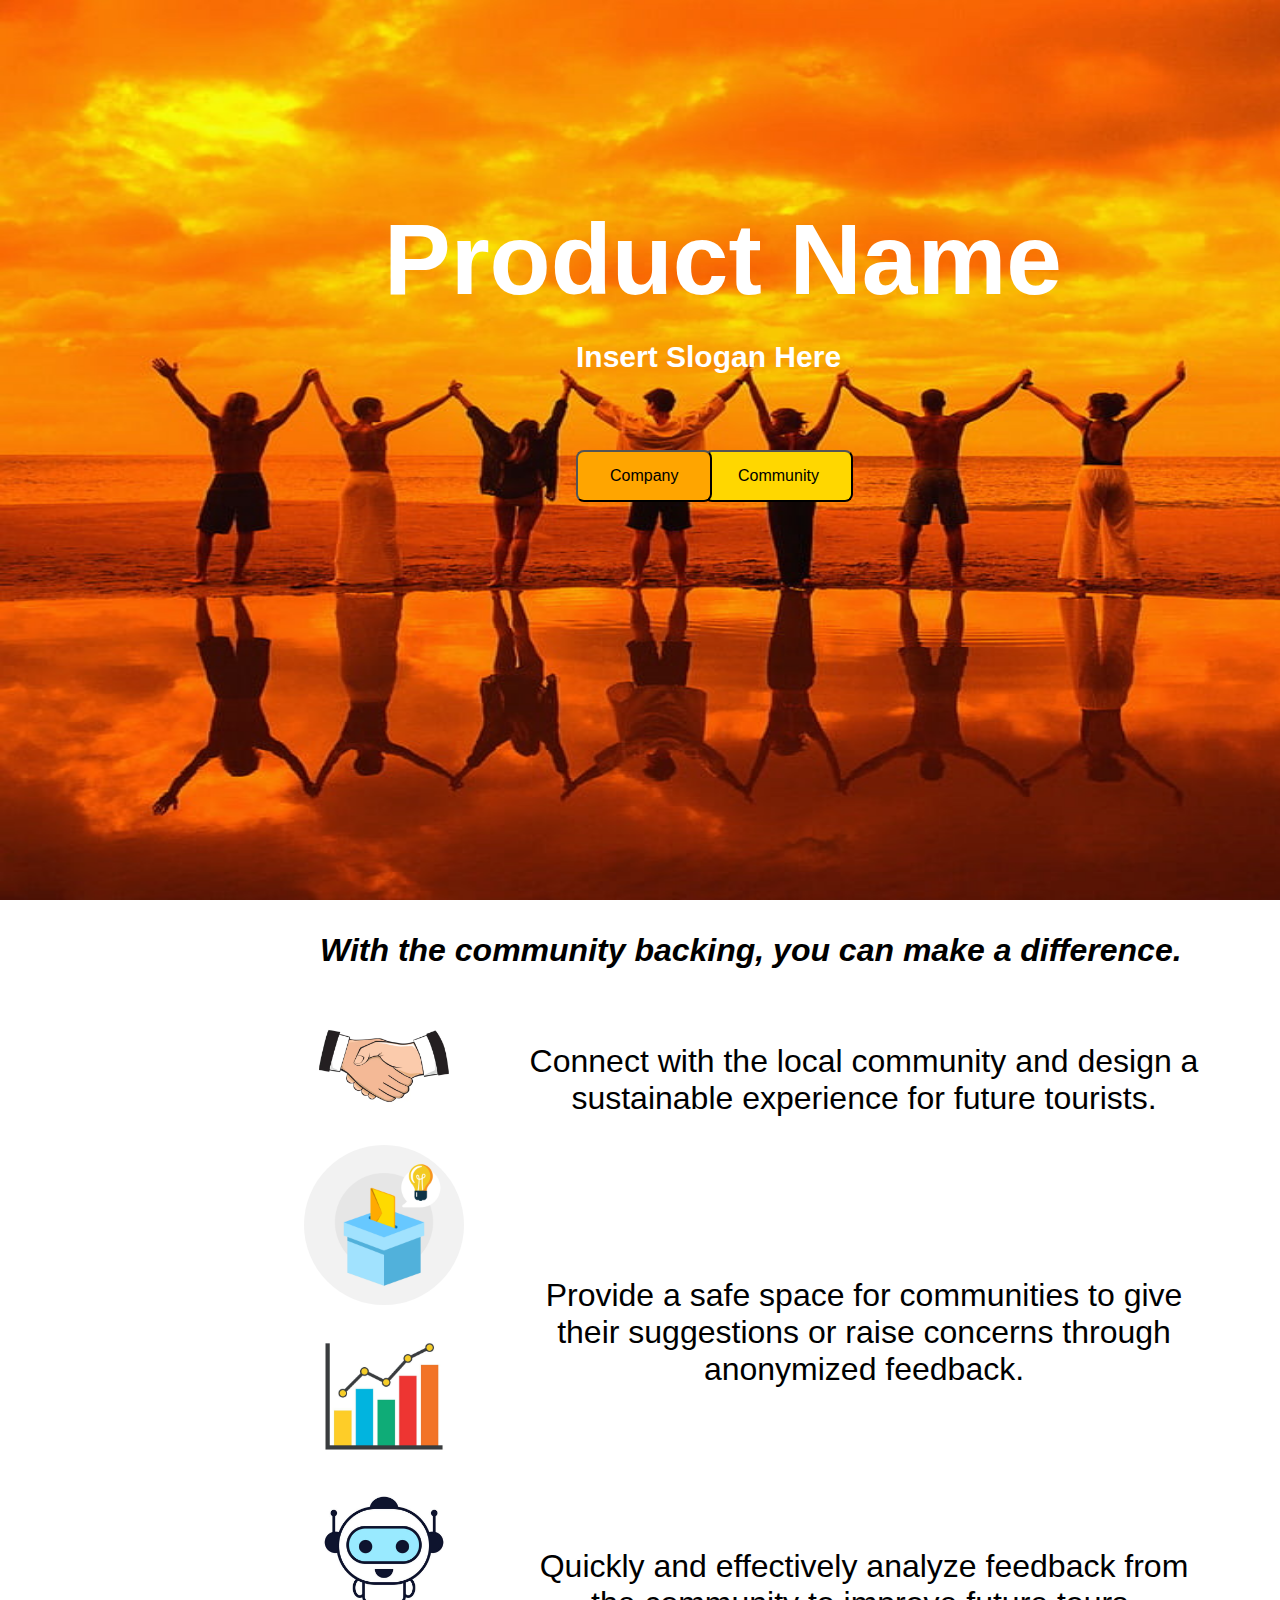
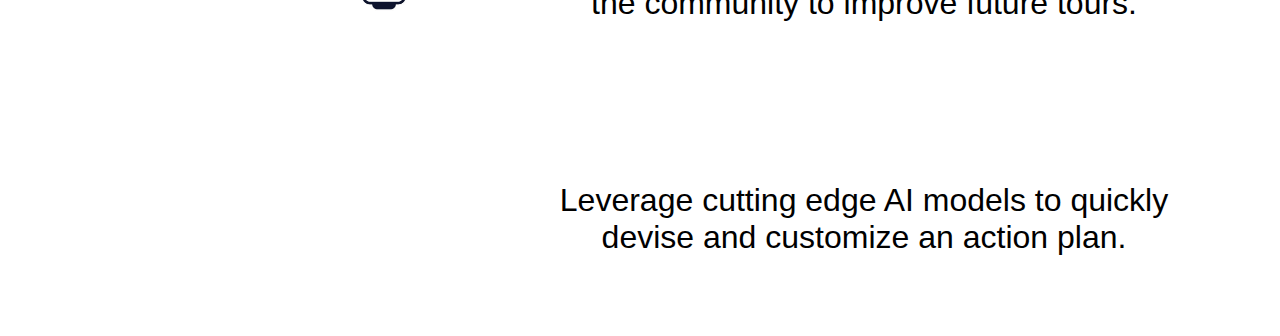
<file: app/index.html>
<!DOCTYPE html>
<html>
    <head>
        <link rel="stylesheet" href="style/landing.css">
    </head>

    <body>
        <div class="container">
        <img src="assets/landing/community.jpg" class='background'>
        </div>

        <h1 class="product-name">Product Name</h1> <br>
        <h2 class="slogan">Insert Slogan Here</h2>

        <a href="feedback.html">
        <button type="submit" class="community">Community</button>
        </a>

        <a href="login.html">
        <button type="submit" class="company">Company</button>
        </a>

        <div class="features">
            <h3 class="feat">With the community backing, you can make a difference.</h3>
        </div>

        <div class="pic-table">
            <div class="icons">
                <img src="assets/landing/handshake.png" class="handshake">
            </div>
            <div class="icons">
                <img src="assets/landing/suggestionbox.jpg" class="suggestionbox">
            </div>
            <div class="icons">
                <img src="assets/landing/graphs.jpg" class="graphs">
            </div>
            <div class="icons">
                <img src="assets/landing/robot.jpg" class="robot">
            </div>
        </div>

        <div class="desc-table">
            <div class="desc">
                Connect with the local community and design a sustainable experience for future tourists.
            </div>

            <div class="desc">
                Provide a safe space for communities to give their suggestions or raise concerns through anonymized feedback.
            </div>
            <div class="desc">
                Quickly and effectively analyze feedback from the community to improve future tours.
            </div>
            <div class="desc">
                Leverage cutting edge AI models to quickly devise and customize an action plan.
        </div>

        </div>
        
    </body>
</html>
</file>
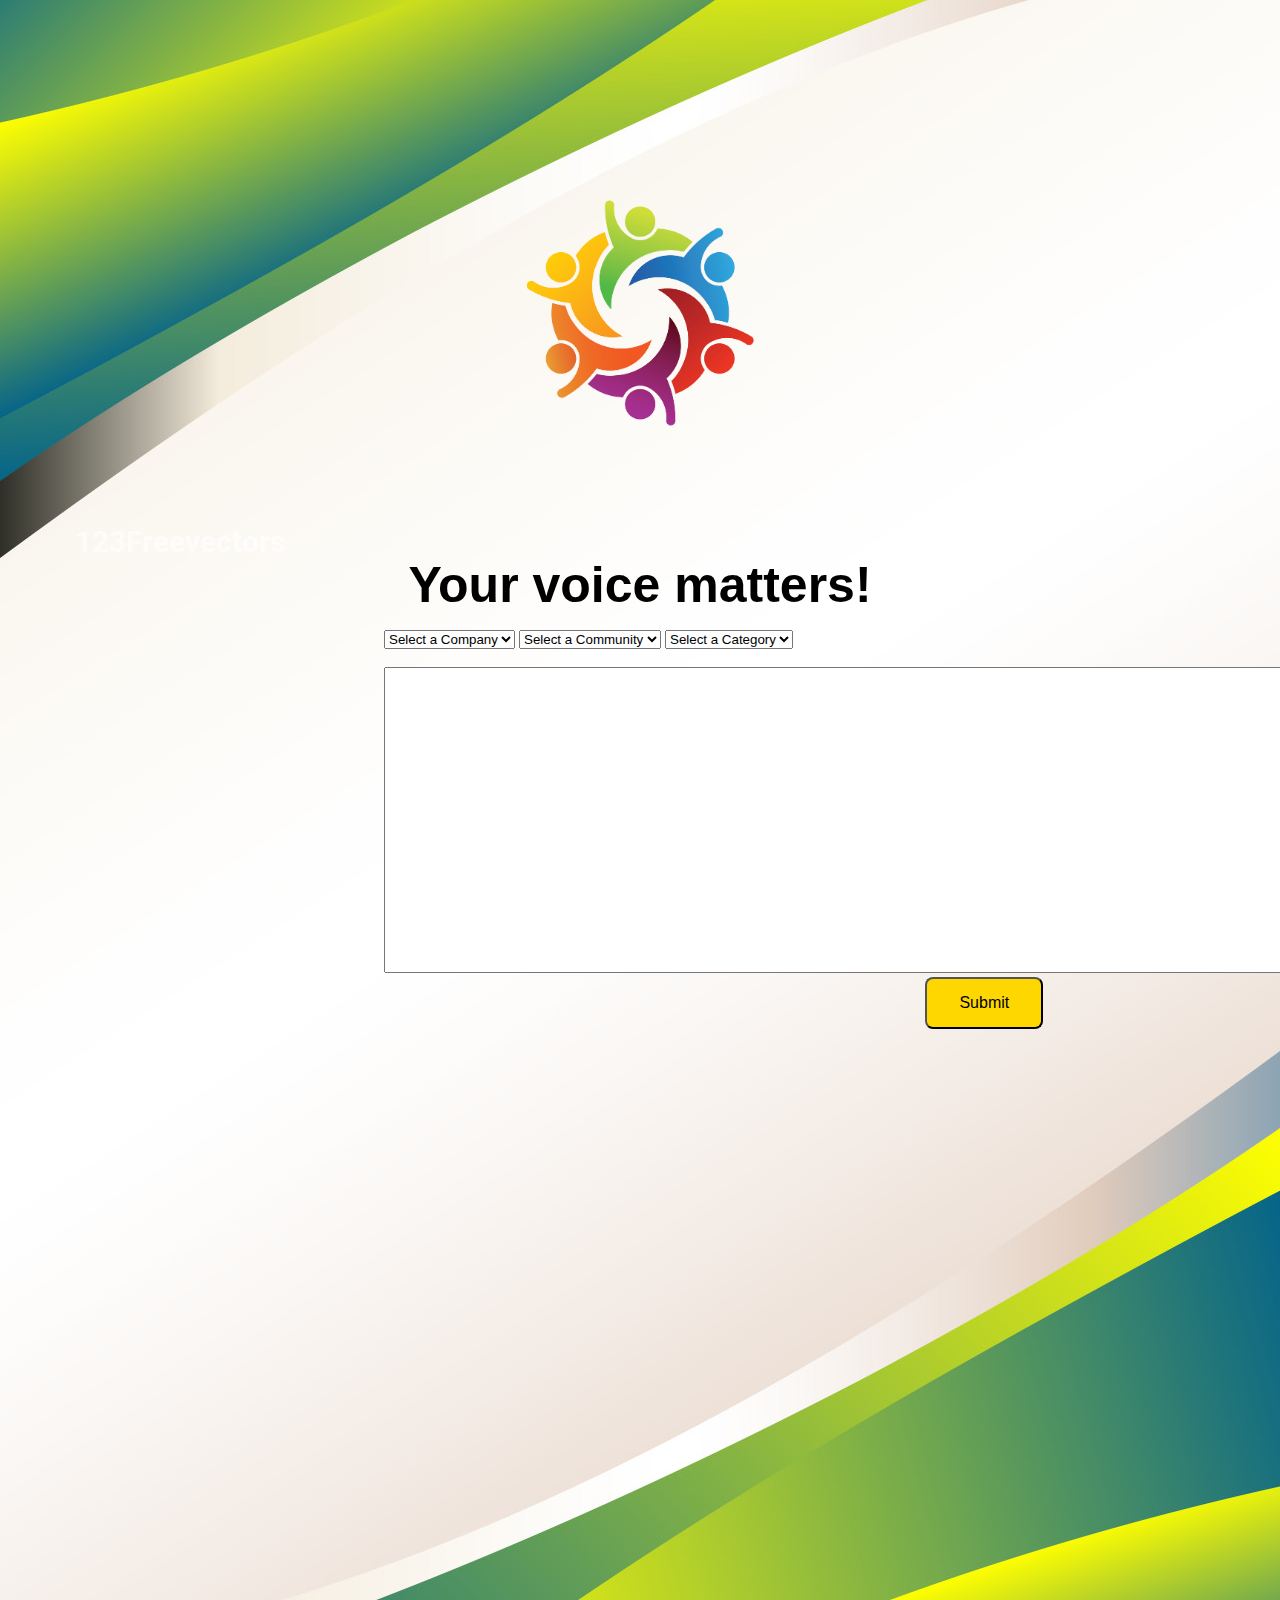
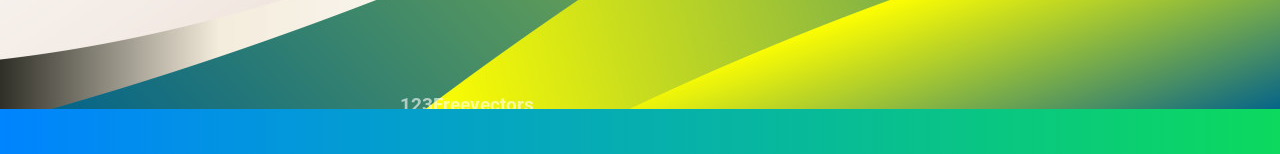
<file: app/feedback.html>
<!DOCTYPE html>
<html>
    <head>
        <link rel="stylesheet" href="style/feedback.css">
    </head>
<body>

<div class="background">
    <img src="style/assets/feedback/green_background.jpg">
    <img src="style/assets/feedback/community.png" alt="top" class="overlay-image">
</div>
<h1>Your voice matters!</h1>
<div class="form">
    <form action="/submit_feedback", method="POST">
    <label for="company"></label>
    <select id="company" name="company">
        <option value="select">Select a Company</option>
        <option value="company1">Company1</option>
    </select>
    <label for="community"></label>
    <select id="community" name="community">
        <option value="select">Select a Community</option>
        <option value="haenyeo">Haenyeo</option>
    <label for="category"></label>
    </select>
    <select id="category" name="category">
        <option value="select">Select a Category</option>
        <option value="Environment">Environment</option>
        <option value="Economic">Economic</option>
        <option value="Cultural">Cultural</option>
        <option value="Treatment">Treatment</option>
        <option value="Miscellaneous">Miscellaneous</option>
    </select>
    </select><br><br>
    <textarea name="feedback">
    </textarea><br>

    <button type="submit", onclick="submit_feedback()"> Submit </button>
    </form>
</div>

<script>
    function submit_feedback() {
        const community = document.getElementById("community").value;
        const category = document.getElementById("category").value;
        const feedback = document.getElementById("feedback").value;


        const data = new URLSearchParams({
            "community": community,
            "category": category,
            "feedback": feedback
        })

        fetch("/authenticate", {
            method: "POST",
            "Content-Type": "application/x-www-form-urlencoded",
            body: data

        })
        .then(response => response.json())
    }

</script>
</body>
</html>
</file>
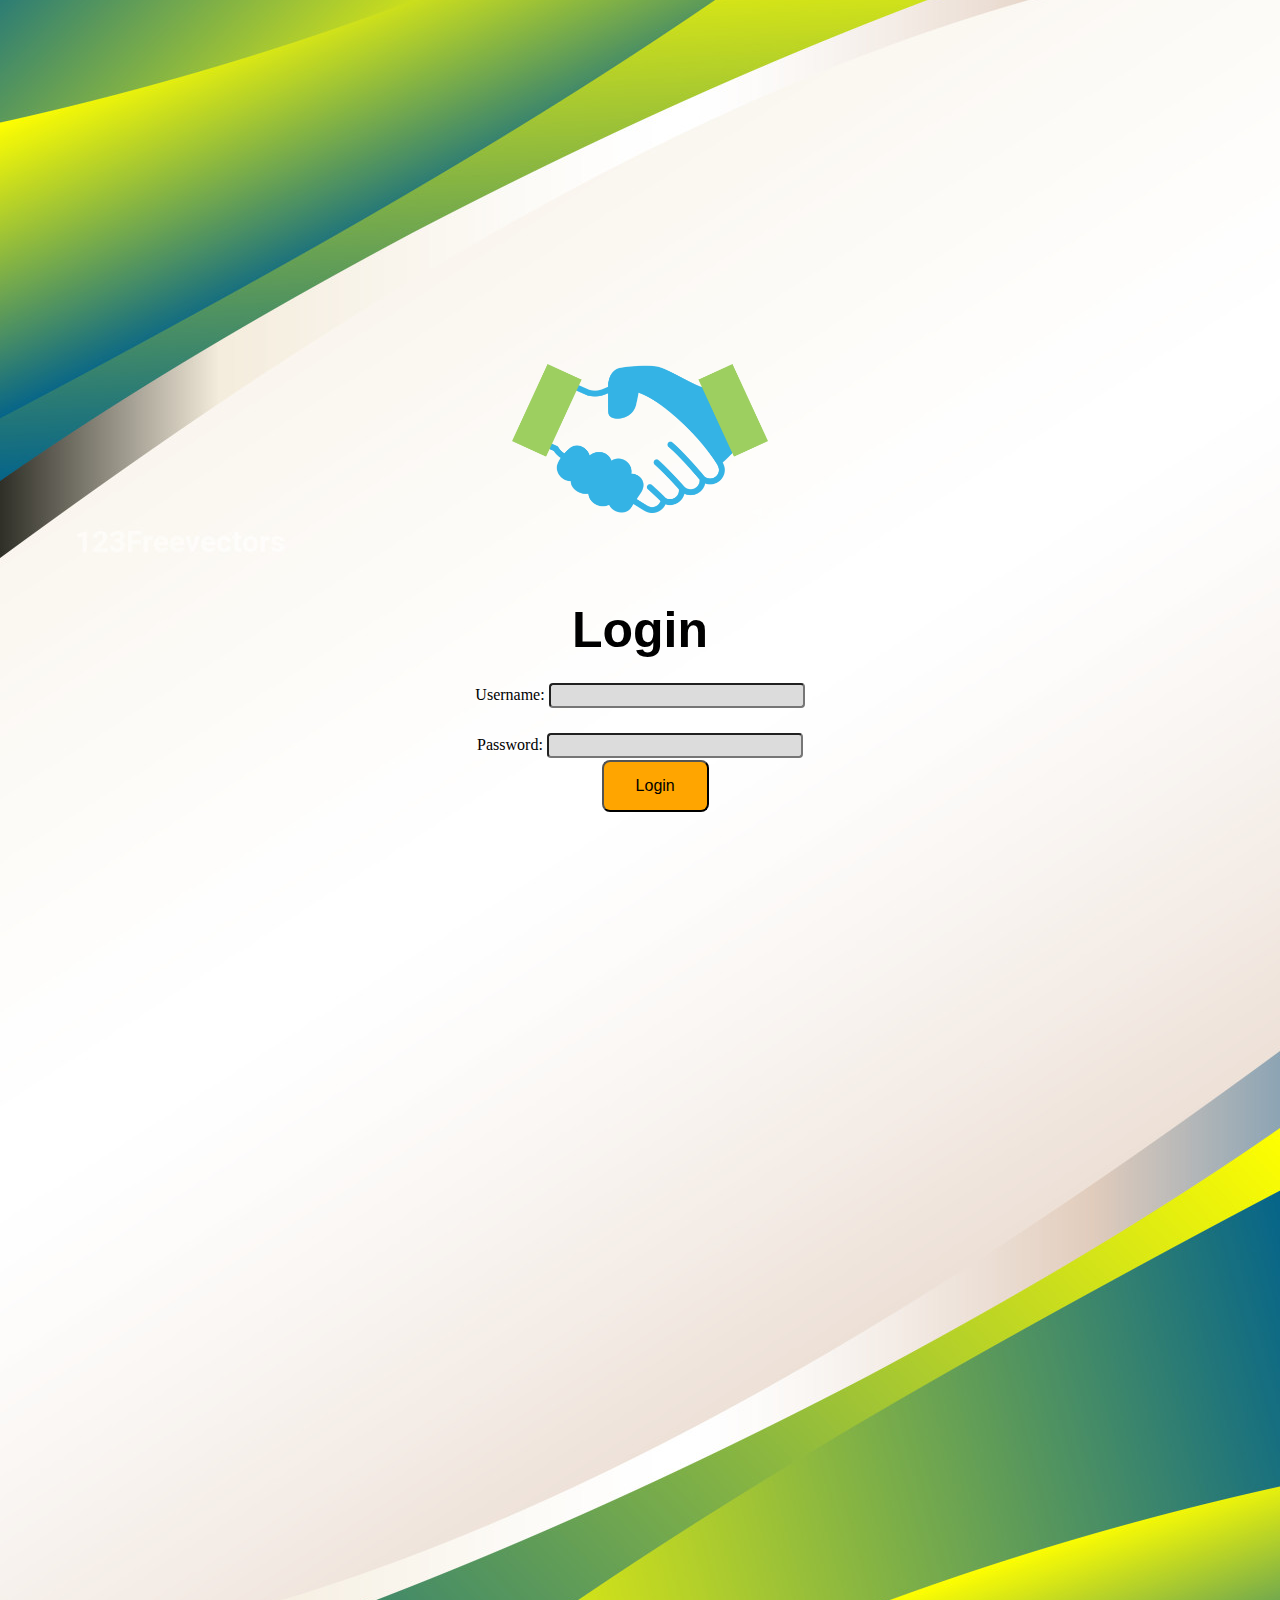
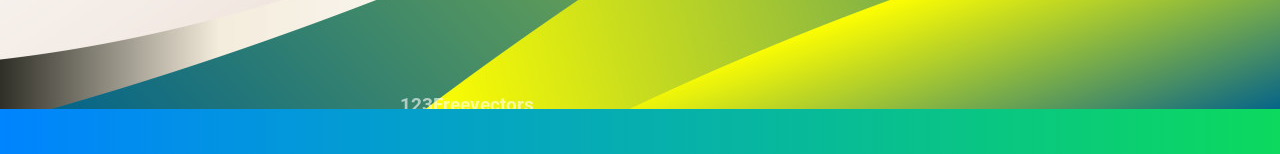
<file: app/login.html>
<!DOCTYPE html>
<html>
    <head>
        <link rel="stylesheet" href="style/login.css">
      </head>
<body>

<div class="card">
    <div class="background">
        <img src="style/assets/login/green_background.jpg">
        <img src="style/assets/login/handshake.png" alt="top" class="overlay-image">
    </div>

    <h1>Login</h1>

    <form action="/authenticate" method="POST">
    <div class="username-block">
        <label for="username">Username:</label>
        <input type="text" id="username" name="username" required><br>

        <label for="password">Password:</label>
        <input type="password" id="password" name="password" required>

        <button type="submit" onclick="authenticate()">Login</button>
    </div>
    </form>
</div>

<script>
    function authenticate() {
        const username = document.getElementById("username").value;
        const password = document.getElementById("password").value;

        const data = new URLSearchParams({
            "username": username,
            "password": password
        })

        fetch("/authenticate", {
            method: "POST",
            "Content-Type": "application/x-www-form-urlencoded",
            body: data

        })
        .then(response => response.json())
    }

</script>

</body>
</html>
</file>
<file: app/style/landing.css>
.container{
    padding:0;
    display:block;
    margin:0 auto;
    max-height:100%;
    max-width:100%;

}

.background {
    padding:0;
    position:absolute;
    text-align:center;
    top:0;
    left:0;
    bottom:0;
    width:1793px;
    height:900px;
}

.product-name{
    position:absolute;
    font-family:sans-serif;
    font-size:100px;
    left:30%;
    top:15%;
    color:white;
}

.slogan {
    position:absolute;
    font-family:sans-serif;
    font-size:30px;
    left:45%;
    top:35%;
    color:white;
}

.company {
    font-family: sans-serif;
    left: 0;
    font-size: 16px;
    position: absolute;
    text-align: center;
    padding: 15px 32px;
    top: 50%;
    left: 45%;
    background-color:orange;
    border-radius: 8px;
}

.community {
    font-family: sans-serif;
    left: 0;
    font-size: 16px;
    position: absolute;
    text-align: center;
    padding: 15px 32px;
    top: 50%;
    left: 55%;
    background-color:gold;
    border-radius: 8px;
}

.features {
    position: absolute;
    top: 100%;
    left: 25%;
}
.feat {
    position: relative;
    bottom: 100%;
    font-size: 32px;
    font-family: sans-serif;
    font-style: italic;
}

.pic-table {
    position: absolute;
    top: 110%;
    left: 0%;
}

.icons {
    padding: 0;
    position: relative;
    text-align: center;
    top: 0;
    left: 30%;
    bottom: 0;
    width: 50%;
    height: 50%;
}

.handshake {
    position: relative;
    width: 25%;
    height: 25%;
    right: 50%;
}

.suggestionbox {
    position: relative;
    width: 25%;
    height: 25%;
    right: 50%;
    border-radius: 50%;
}

.graphs {
    position: relative;
    width: 25%;
    height: 25%;
    right: 50%;
}

.robot {
    position: relative;
    width: 25%;
    height: 25%;
    right: 50%;
}

.desc-table{
    position: absolute;
    top: 107%;
    left: 35%;
}

.desc {
    position: relative;
    font-family: sans-serif;
    padding: 80px;
    font-size: 32px;
    text-align: center;
}
</file>
<file: app/style/feedback.css>
html, body{
    width: 100%;
    height: 100%;
    margin: 0;
    padding: 0;
    overflow-x: hidden;
    background-image: linear-gradient(to right, rgb(0, 132, 255) , rgb(12, 217, 94));
}

h1 {
    font-size: 50px;
    font-family: sans-serif;
    left: 0;
    line-height: 200px;
    margin-top: -100px;
    position: absolute;
    text-align: center;
    top: 65%;
    width: 100%;
    color: black;
}

.username-block {
    left: 0;
    line-height: 200px;
    margin-top: -100px;
    position: absolute;
    text-align: center;
    top: 80%;
    width: 100%;
}

.password-block {
    left: 0;
    line-height: 200px;
    margin-top: -100px;
    position: absolute;
    text-align: center;
    top: 85%;
    width: 100%;
}

button {
    font-family: sans-serif;
    left: 0;
    font-size: 16px;
    position: absolute;
    text-align: center;
    padding: 15px 32px;
    top: 100%;
    left: 47%;
    background-color:gold;
    border-radius: 8px;
}

.background {
    left:0;
    line-height: 100px;
    margin-top:-1000px;
    margin-bottom:1000px;
    position: absolute;
    text-align:center;
    top:100%;
    width:100%;
    padding:0;
}

input {
    width: 20%;
    box-sizing: border-box;
    background-color: gainsboro;
    border-radius: 4px;
    padding: 3px 5px;
}

.overlay-image {
    position: absolute;
    top: 15%;
    left: 40%;
    width: 20%;

}

.form {
    position: absolute;
    top: 70%;
    left: 30%;
    width: 90%;
}

textarea{
    width: 900px;
    height: 300px;
}
</file>
<file: app/style/login.css>
html, body{
    width: 100%;
    height: 100%;
    margin: 0;
    padding: 0;
    overflow-x: hidden;
    background-image: linear-gradient(to right, rgb(0, 132, 255) , rgb(12, 217, 94));
}

h1 {
    font-size: 50px;
    font-family: sans-serif;
    left: 0;
    line-height: 200px;
    margin-top: -100px;
    position: absolute;
    text-align: center;
    top: 70%;
    width: 100%;
    color: black;
}

.username-block {
    left: 0;
    line-height: 50px;
    margin-top: -50px;
    position: absolute;
    text-align: center;
    top: 80%;
    width: 100%;
}

button {
    font-family: sans-serif;
    left: 0;
    font-size: 16px;
    position: absolute;
    text-align: center;
    padding: 15px 32px;
    top: 90%;
    left: 47%;
    background-color:orange;
    border-radius: 8px;
}

.background {
    left:0;
    line-height: 100px;
    margin-top:-1000px;
    margin-bottom:1000px;
    position: absolute;
    text-align:center;
    top:100%;
    width:100%;
    padding:0;
}

input {
    width: 20%;
    box-sizing: border-box;
    background-color: gainsboro;
    border-radius: 4px;
    padding: 3px 5px;
}

.overlay-image {
    position: absolute;
    top: 25%;
    left: 40%;
    width: 20%;

}
</file>
